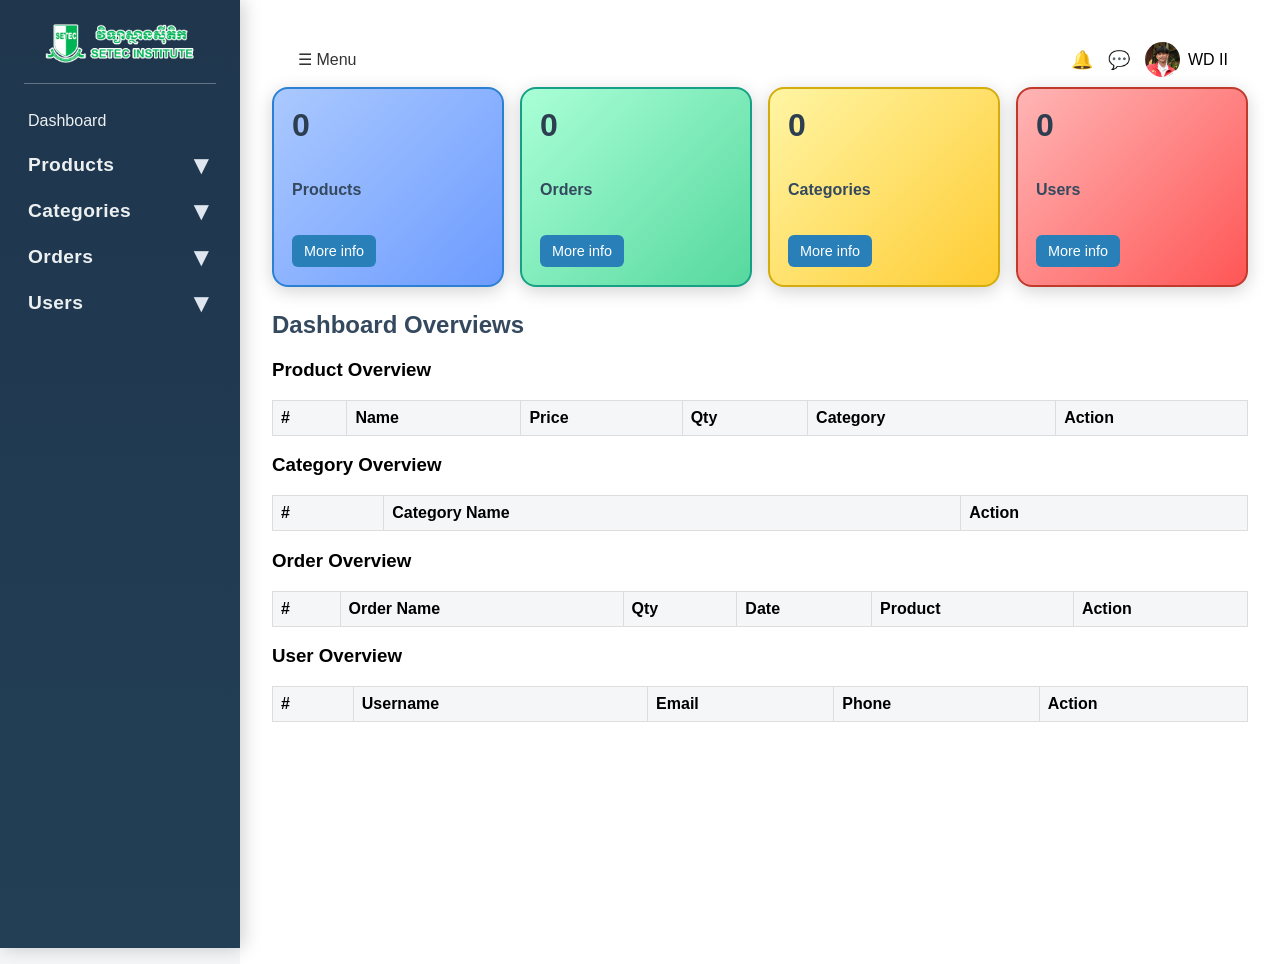
<file: pages/pos_system.html>
<!DOCTYPE html>
<html lang="en">
<head>
    <meta charset="UTF-8">
    <meta name="viewport" content="width=device-width, initial-scale=1.0">
    <title>SETEC POS System</title>
    <link rel="stylesheet" href="../css/pos_system.css">
    <script src="../js/pos_system.js" defer></script>
</head>
<body>
    <div class="container">
        <div class="sidebar">
            <div class="sidebar-logo">
                <img src="../img/setec_logo.png" alt="SETEC Logo">
                <div class="sidebar-divider"></div>
            </div>
            <ul>
                <li data-section="dashboard-section">Dashboard</li>
                <li class="dropdown">
                    <span>Products</span>
                    <ul class="dropdown-content">
                        <li data-section="add-product-section">Add Product</li>
                        <li data-section="list-product-section">List Products</li>
                    </ul>
                </li>
                <li class="dropdown">
                    <span>Categories</span>
                    <ul class="dropdown-content">
                        <li data-section="add-category-section">Add Category</li>
                        <li data-section="list-category-section">List Categories</li>
                    </ul>
                </li>
                <li class="dropdown">
                    <span>Orders</span>
                    <ul class="dropdown-content">
                        <li data-section="add-order-section">Add Order</li>
                        <li data-section="list-order-section">List Orders</li>
                    </ul>
                </li>
                <li class="dropdown">
                    <span>Users</span>
                    <ul class="dropdown-content">
                        <li data-section="add-user-section">Add User</li>
                        <li data-section="list-user-section">List Users</li>
                    </ul>
                </li>
            </ul>
        </div>

        <div class="main-content">
            <div class="topbar">
            <div class="topbar-left">
                <button class="menu-btnn">☰ Menu</button>
            </div>

            <div class="topbar-right">
                <span class="nav-icon">🔔</span>
                <span class="nav-icon">💬</span>

                <div class="profile-box" onclick="toggleProfileMenu()">
                    <img src="../img/DSC_3926.JPG" alt="profile">
                    <span>WD II</span>

                    <div class="profile-menu" id="profileMenu">
                        <a href="#">Profile</a>
                        <a href="#">Settings</a>
                        <a href="#">Logout</a>
                        </div>
                    </div>
                </div>
            </div> 

            <div id="dashboard-section" class="section">
                <div class="dashboard-cards">
                    <div class="dashboard-card products-card">
                        <div class="dashboard-card-count" id="dashboard-products-count">0</div>
                        <div>Products</div>
                        <button class="dashboard-more-info" data-section="list-product-section">More info</button>
                    </div>
                    <div class="dashboard-card orders-card">
                        <div class="dashboard-card-count" id="dashboard-orders-count">0</div>
                        <div>Orders</div>
                        <button class="dashboard-more-info" data-section="list-order-section">More info</button>
                    </div>
                    <div class="dashboard-card categories-card">
                        <div class="dashboard-card-count" id="dashboard-categories-count">0</div>
                        <div>Categories</div>
                        <button class="dashboard-more-info" data-section="list-category-section">More info</button>
                    </div>
                    <div class="dashboard-card users-card">
                        <div class="dashboard-card-count" id="dashboard-users-count">0</div>
                        <div>Users</div>
                        <button class="dashboard-more-info" data-section="list-user-section">More info</button>
                    </div>
                </div>
                
                <h2>Dashboard Overviews</h2>
                <div class="overviews-container">
                    <h3>Product Overview</h3>
                    <table class="table-products"><thead><tr><th>#</th><th>Name</th><th>Price</th><th>Qty</th><th>Category</th><th>Action</th></tr></thead><tbody></tbody></table>
                    
                    <h3>Category Overview</h3>
                    <table class="table-categories"><thead><tr><th>#</th><th>Category Name</th><th>Action</th></tr></thead><tbody></tbody></table>
                    
                    <h3>Order Overview</h3>
                    <table class="table-orders"><thead><tr><th>#</th><th>Order Name</th><th>Qty</th><th>Date</th><th>Product</th><th>Action</th></tr></thead><tbody></tbody></table>
                    
                    <h3>User Overview</h3>
                    <table class="table-users"><thead><tr><th>#</th><th>Username</th><th>Email</th><th>Phone</th><th>Action</th></tr></thead><tbody></tbody></table>
                </div>
            </div>

            <div id="add-product-section" class="section" style="display:none;">
                <h2>Add Product</h2>
                <form id="add-product-form">
                    <input type="text" placeholder="Product Name" name="product_name" required>
                    <input type="number" placeholder="Price" name="price" required>
                    <input type="number" placeholder="Quantity" name="qty" required>
                    <select name="category_id" class="cat-select" required></select>
                    <textarea placeholder="Description" name="description"></textarea>
                    <button type="submit">Save Product</button>
                </form>
                <hr>
                <table class="table-products"><thead><tr><th>#</th><th>Name</th><th>Price</th><th>Qty</th><th>Category</th><th>Action</th></tr></thead><tbody></tbody></table>
            </div>
            <div id="list-product-section" class="section" style="display:none;">
                <h2>Product List</h2>
                <table class="table-products"><thead><tr><th>#</th><th>Name</th><th>Price</th><th>Qty</th><th>Category</th><th>Action</th></tr></thead><tbody></tbody></table>
            </div>

            <div id="add-category-section" class="section" style="display:none;">
                <h2>Add Category</h2>
                <form id="add-category-form">
                    <input type="text" placeholder="Category Name" name="category_name" required>
                    <button type="submit">Save Category</button>
                </form>
                <hr>
                <table class="table-categories"><thead><tr><th>#</th><th>Category Name</th><th>Action</th></tr></thead><tbody></tbody></table>
            </div>
            <div id="list-category-section" class="section" style="display:none;">
                <h2>Category List</h2>
                <table class="table-categories"><thead><tr><th>#</th><th>Category Name</th><th>Action</th></tr></thead><tbody></tbody></table>
            </div>

            <div id="add-order-section" class="section" style="display:none;">
                <h2>Add Order</h2>
                <form id="add-order-form">
                    <input type="text" placeholder="Order Name" name="order_name" required>
                    <input type="number" placeholder="Quantity" name="qty" required>
                    <input type="date" name="date" required>
                    <select name="product_id" class="prod-select" required></select>
                    <button type="submit">Save Order</button>
                </form>
                <hr>
                <table class="table-orders"><thead><tr><th>#</th><th>Order Name</th><th>Qty</th><th>Date</th><th>Product</th><th>Action</th></tr></thead><tbody></tbody></table>
            </div>
            <div id="list-order-section" class="section" style="display:none;">
                <h2>Order List</h2>
                <table class="table-orders"><thead><tr><th>#</th><th>Order Name</th><th>Qty</th><th>Date</th><th>Product</th><th>Action</th></tr></thead><tbody></tbody></table>
            </div>

            <div id="add-user-section" class="section" style="display:none;">
                <h2>Add User</h2>
                <form id="add-user-form">
                    <input type="text" placeholder="Username" name="username" required>
                    <input type="email" placeholder="Email" name="email" required>
                    <input type="text" placeholder="Phone" name="phone" required>
                    <button type="submit">Save User</button>
                </form>
                <hr>
                <table class="table-users"><thead><tr><th>#</th><th>Username</th><th>Email</th><th>Phone</th><th>Action</th></tr></thead><tbody></tbody></table>
            </div>
            <div id="list-user-section" class="section" style="display:none;">
                <h2>User List</h2>
                <table class="table-users"><thead><tr><th>#</th><th>Username</th><th>Email</th><th>Phone</th><th>Action</th></tr></thead><tbody></tbody></table>
            </div>
        </div>
    </div>
</body>
</html>
</file>
<file: css/pos_system.css>
body {
    font-family: Arial, sans-serif;
    background: #f4f6f8;
    margin: 0;
    padding: 0;
}
.container {
    display: flex;
    min-height: 100vh;
}
.sidebar {
    width: 240px;
    min-width: 240px;
    background: linear-gradient(180deg, #1f364d 0%, #223f56 100%);
    color: #ecf0f1;
    padding: 24px 0;
    display: flex;
    flex-direction: column;
    position: sticky;
    top: 0;
    height: 100vh;
    box-shadow: 3px 0 18px rgba(0, 0, 0, 0.2);
    z-index: 10;
    overflow-y: auto;
    transition: width 0.3s ease, min-width 0.3s ease, padding 0.3s ease;
}
.sidebar-logo {
    display: flex;
    flex-direction: column;
    align-items: center;
    padding: 0 24px 16px;
}
.sidebar-logo img {
    width: 160px;
    max-width: 100%;
    height: auto;
    display: block;
    margin-bottom: 12px;
}
.sidebar-divider {
    width: 100%;
    height: 1px;
    background: rgba(255, 255, 255, 0.3);
    margin-top: 8px;
}
.sidebar ul {
    list-style: none;
    padding: 0;
    margin: 0;
}
.sidebar ul li {
    padding: 12px 24px;
    cursor: pointer;
    transition: all 0.2s ease;
    border-left: 4px solid transparent;
    position: relative;
    font-size: 16px;
}
.sidebar ul li:hover,
.sidebar ul li.active {
    background: rgba(52, 73, 94, 0.8);
    border-left-color: #1abc9c;
    color: #ffffff;
}
.sidebar .dropdown > span {
    display: flex;
    justify-content: space-between;
    align-items: center;
    font-weight: 700;
    letter-spacing: 0.02em;
    position: relative;
    padding-right: 14px;
    font-size: 1.2rem;
}
.sidebar .dropdown > span::after {
    content: '\25BE';
    font-size: 1.4em;
    position: absolute;
    right: 8px;
    top: 50%;
    transform: translateY(-50%);
    color: #dfe6ef;
}
.sidebar .dropdown-content {
    display: none;
    background: rgba(52, 73, 94, 0.95);
    margin-left: 12px;
    margin-top: 4px;
    border-radius: 6px;
    overflow: hidden;
    box-shadow: inset 0 0 8px rgba(0, 0, 0, 0.25);
}
.sidebar .dropdown:hover .dropdown-content {
    display: block;
}
.sidebar .dropdown-content li {
    padding: 10px 18px;
    font-size: 14px;
    color: #dfe6ef;
}
.sidebar .dropdown-content li:hover,
.sidebar .dropdown-content li.active {
    background: rgba(26, 188, 156, 0.2);
    color: #ffffff;
}
.main-content {
    flex: 1;
    padding: 32px;
    background: #fff;
    min-height: 100vh;
}

.dashboard-cards {
    display: grid;
    grid-template-columns: repeat(auto-fit, minmax(220px, 1fr));
    gap: 16px;
    margin-bottom: 24px;
}

.dashboard-card {
    border: 2px solid #b0c7d7;
    border-radius: 16px;
    padding: 18px;
    min-height: 160px;
    display: flex;
    flex-direction: column;
    justify-content: space-between;
    box-shadow: 0 4px 18px rgba(0, 0, 0, 0.18);
    transition: transform 0.25s ease, box-shadow 0.25s ease;
}

.dashboard-card:hover {
    transform: translateY(-3px);
    box-shadow: 0 8px 24px rgba(0, 0, 0, 0.24);
}

.dashboard-card.products-card {
    background: linear-gradient(135deg, #abc9ff 0%, #6d9cff 100%);
    border-color: #2b80d3;
    color: #092a5a;
}

.dashboard-card.orders-card {
    background: linear-gradient(135deg, #aaffd7 0%, #56d89e 100%);
    border-color: #16a085;
    color: #0f4f3b;
}

.dashboard-card.categories-card {
    background: linear-gradient(135deg, #fff5a4 0%, #ffcc33 100%);
    border-color: #d4ac0d;
    color: #5f4e06;
}

.dashboard-card.users-card {
    background: linear-gradient(135deg, #ffb5b5 0%, #ff5656 100%);
    border-color: #c0392b;
    color: #611b1b;
}

.dashboard-card-count {
    font-size: 2rem;
    font-weight: 700;
    color: #2c3e50;
}

.dashboard-card > div:not(.dashboard-card-count) {
    font-weight: 600;
    color: #34495e;
}

.dashboard-more-info {
    border: none;
    background: #2980b9;
    color: #fff;
    padding: 8px 12px;
    border-radius: 6px;
    cursor: pointer;
    font-size: 0.9rem;
    align-self: flex-start;
    transition: background 0.2s ease, transform 0.2s ease;
}

.dashboard-more-info:hover {
    background: #1f78b9;
    transform: translateY(-1px);
}

.section h2 {
    margin-top: 0;
    color: #34495e;
}

@media (max-width: 960px) {
    .container {
        flex-direction: column;
    }

    .sidebar {
        position: relative;
        width: 100%;
        min-width: unset;
        height: auto;
    }

    .main-content {
        padding: 20px;
    }
}

.section {
    margin-bottom: 32px;
}
form input, form select, form textarea {
    width: 100%;
    margin-bottom: 12px;
    padding: 8px;
    border: 1px solid #ccc;
    border-radius: 4px;
    font-size: 16px;
}
form button {
    background: #2980b9;
    color: #fff;
    border: none;
    padding: 10px 24px;
    border-radius: 4px;
    font-size: 16px;
    cursor: pointer;
}
form button:hover {
    background: #3498db;
}
table {
    width: 100%;
    border-collapse: collapse;
    margin-top: 16px;
}
table th, table td {
    border: 1px solid #ddd;
    padding: 8px;
    text-align: left;
}
table th {
    background: #f4f6f8;
}

/* Menu */
.topbar {
    display: flex;
    justify-content: space-between;
    align-items: center;
    background: white;
    padding: 10px 20px;
    box-shadow: 0 2px 5px rgba(255, 255, 255, 0.1);
}

.topbar-right {
    display: flex;
    align-items: center;
    gap: 15px;
}

.nav-icon {
    cursor: pointer;
    font-size: 18px;
}

.profile-box {
    position: relative;
    display: flex;
    align-items: center;
    cursor: pointer;
}

.profile-box img {
    width: 35px;
    height: 35px;
    border-radius: 50%;
    margin-right: 8px;
}

/*  renamed from dropdown */
.profile-menu {
    display: none;
    position: absolute;
    top: 50px;
    right: 0;
    background: white;
    box-shadow: 0 2px 10px rgba(0,0,0,0.2);
    border-radius: 5px;
    overflow: hidden;
    min-width: 150px;
}

.profile-menu a {
    display: block;
    padding: 10px;
    text-decoration: none;
    color: black;
}

.profile-menu a:hover {
    background: #f0f0f0;
}
.menu-btnn {
    background: none;   /* remove gray */
    border: none;       /* remove border */
    font-size: 16px;
    cursor: pointer;
    display: flex;
    align-items: center;
    gap: 6px;
    color: #333;
}

.container.sidebar-closed .sidebar {
    width: 0;
    min-width: 0;
    padding: 0;
    overflow: hidden;
}

.container.sidebar-closed .main-content {
    flex: 1;
}
</file>
